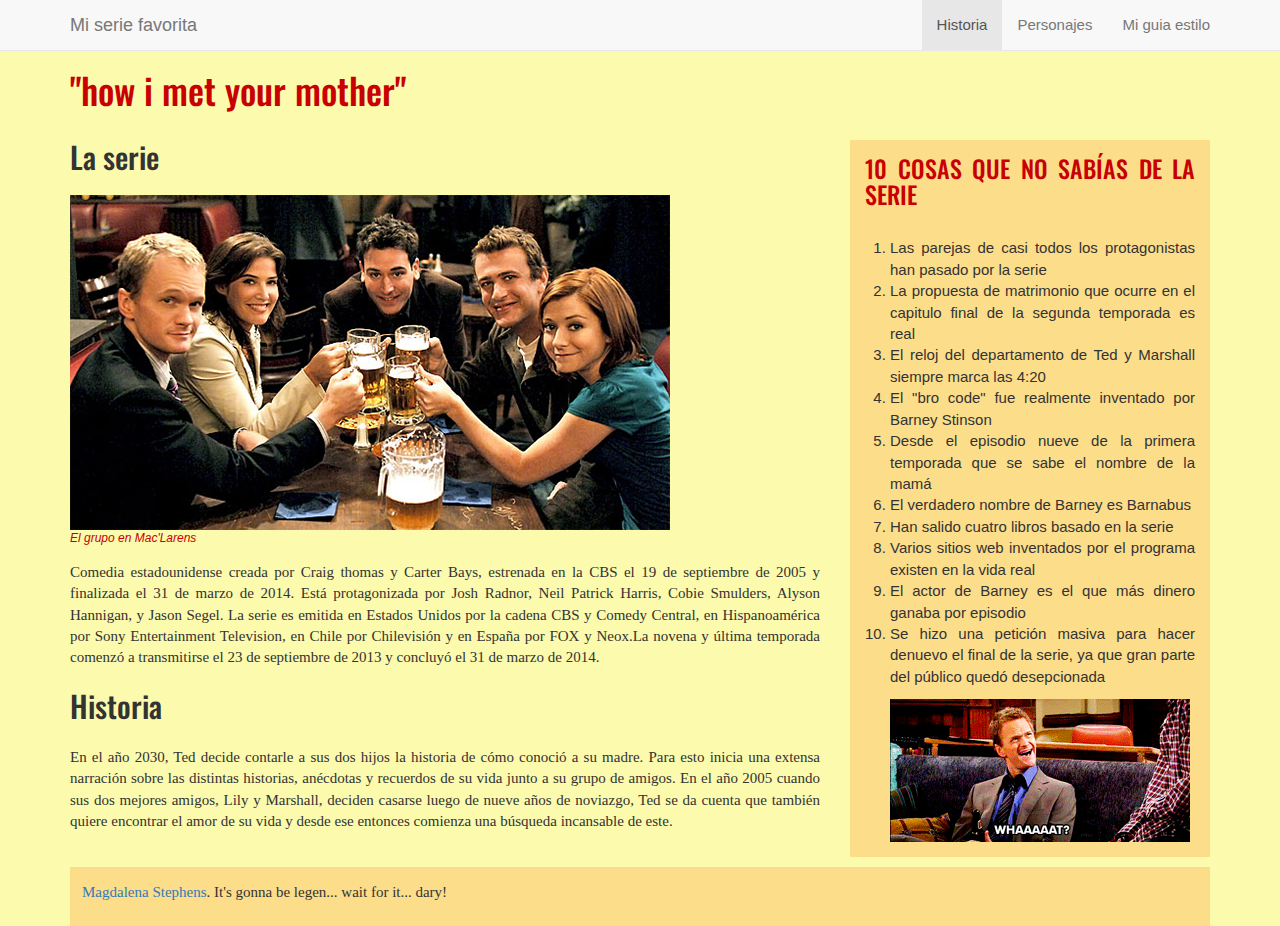
<file: index.html>
<!DOCTYPE html>
<html lang="es">
  <head>
    <meta charset="utf-8">
    <meta http-equiv="X-UA-Compatible" content="IE=edge">
    <meta name="viewport" content="width=device-width, initial-scale=1">
    <!-- COMMON TAGS -->
    <title>Mi serie favorita</title>
    <!-- Search Engine -->
    <meta name="description" content="Lo básico sobre "hoy i met your mother"">
    <meta name="image" content="http://elmeme.me/static/uploads/images/2015/06/91967/91967_main_full.jpg">
    <!-- Schema.org for Google -->
    <meta itemprop="name" content="Mi serie favorita">
    <meta itemprop="description" content="Lo básico sobre "hoy i met your mother"">
    <meta itemprop="image" content="http://elmeme.me/static/uploads/images/2015/06/91967/91967_main_full.jpg">
    <!-- Twitter -->
    <meta name="twitter:card" content="summary">
    <meta name="twitter:title" content="Mi serie favorita">
    <meta name="twitter:description" content="Lo básico sobre "hoy i met your mother"">
    <!-- Open Graph general (Facebook, Pinterest & Google+) -->
    <meta name="og:title" content="Mi serie favorita">
    <meta name="og:description" content="Lo básico sobre "hoy i met your mother"">
    <meta name="og:type" content="website">

  <link href="css/bootstrap.min.css" rel="stylesheet">
  <link href="ajustes.css" rel="stylesheet">
    <!--[if lt IE 9]>
      <script src="https://oss.maxcdn.com/html5shiv/3.7.3/html5shiv.min.js"></script>
      <script src="https://oss.maxcdn.com/respond/1.4.2/respond.min.js"></script>
    <![endif]-->
  </head>
  <body>
    <nav class="navbar navbar-default navbar-fixed-top">
        <div class="container">
          <div class="navbar-header">
            <button type="button" class="navbar-toggle collapsed" data-toggle="collapse" data-target="#navbar" aria-expanded="false" aria-controls="navbar">
              <span class="sr-only">Toggle navigation</span>
              <span class="icon-bar"></span>
              <span class="icon-bar"></span>
              <span class="icon-bar"></span>
            </button>
            <a class="navbar-brand" href="#">Mi serie favorita</a>
          </div>
          <div id="navbar" class="navbar-collapse collapse">
            <ul class="nav navbar-nav navbar-right">
            <li class="active"><a href="index.html">Historia</a></li>
            <li><a href="about.html">Personajes</a></li>
            <li><a href="style-guide.html">Mi guia estilo</a></li>
            </ul>
          </div><!--/.nav-collapse -->
        </div>
      </nav>

    <div class="container">
      <div class="row">
        <div class="col-sm-12">
          <header>
            <link href="https://fonts.googleapis.com/css?family=Oswald:700" rel="stylesheet">
          <h1>"how i met your mother"</h1>
        </header>
        </div><!--/col-->
        <div class="col-sm-8">
          <section>
          <h2>La serie <link href="https://fonts.googleapis.com/css?family=Oswald:700" rel="stylesheet"></h2>
         <figure><img src="images/Todos.png"></figure>
         <figcaption>El grupo en Mac'Larens</figcaption>
        <p>Comedia estadounidense creada por Craig thomas y Carter Bays, estrenada en la CBS el 19 de septiembre de 2005 y finalizada el 31 de marzo de 2014. Está protagonizada por Josh Radnor, Neil Patrick Harris, Cobie Smulders, Alyson Hannigan, y Jason Segel. La serie es emitida en Estados Unidos por la cadena CBS y Comedy Central, en Hispanoamérica por Sony Entertainment Television, en Chile por Chilevisión y en España por FOX y Neox.La novena y última temporada comenzó a transmitirse el 23 de septiembre de 2013 y concluyó el 31 de marzo de 2014.</p>
          <h2>Historia</h2>
          <p>En el año 2030, Ted decide contarle a sus dos hijos la historia de cómo conoció a su madre. Para esto inicia una extensa narración sobre las distintas historias, anécdotas y recuerdos de su vida junto a su grupo de amigos. En el año 2005 cuando sus dos mejores amigos, Lily y Marshall, deciden casarse luego de nueve años de noviazgo, Ted se da cuenta que también quiere encontrar el amor de su vida y desde ese entonces comienza una búsqueda incansable de este. </p>
        </section>
          </div><!--/col-->
        <div class="col-sm-4">
          <aside>
          <h3>10 COSAS QUE NO SABÍAS DE LA SERIE <link href="https://fonts.googleapis.com/css?family=Oswald:700" rel="stylesheet"></h3>
            <ol>
              <li>Las parejas de casi todos los protagonistas han pasado por la serie</li>
              <li>La propuesta de matrimonio que ocurre en el capitulo final de la segunda temporada es real</li>
              <li>El reloj del departamento de Ted y Marshall siempre marca las 4:20</li>
              <li>El "bro code" fue realmente inventado por Barney Stinson</li>
              <li>Desde el episodio nueve de la primera temporada que se sabe el nombre de la mamá</li>
              <li>El verdadero nombre de Barney es Barnabus</li>
              <li>Han salido cuatro libros basado en la serie</li>
              <li>Varios sitios web inventados por el programa existen en la vida real</li>
              <li>El actor de Barney es el que más dinero ganaba por episodio</li>
              <li>Se hizo una petición masiva para hacer denuevo el final de la serie, ya que gran parte del público quedó desepcionada</li>
<figure><img src="images/Whaaat.gif"></figure>
        </ol>
      </aside>
          </div><!--/col-->
          <div class="col-sm-12">
            <footer>
      <p><a href="mailto:mmstephens@uc.cl">Magdalena Stephens</a>.  It's gonna be legen... wait for it... dary!</p>
        </footer>
        </div><!--/col-->
      </div><!--/row-->
    </div><!--/contiNER-->
    <script src="js/jquery.min.js"></script>
    <script src="js/bootstrap.min.js"></script>
  </body>
</html>
</file>
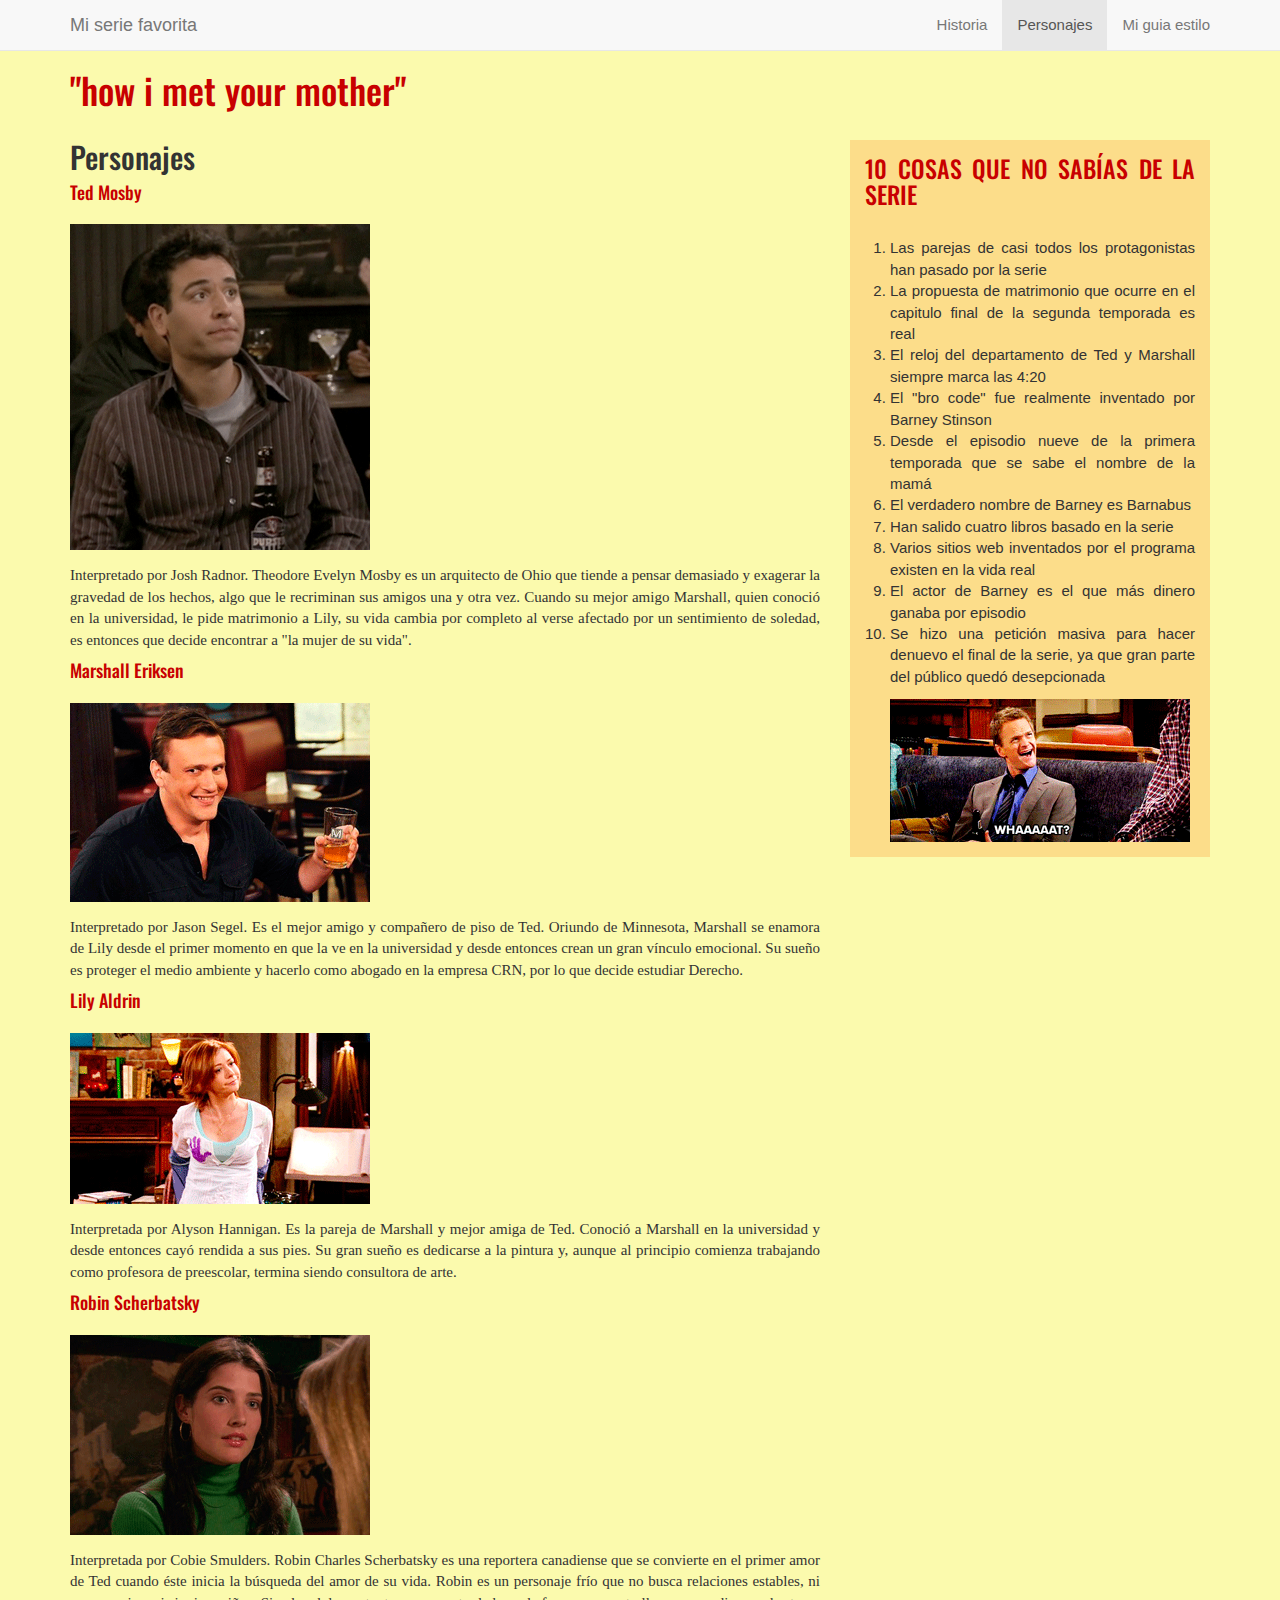
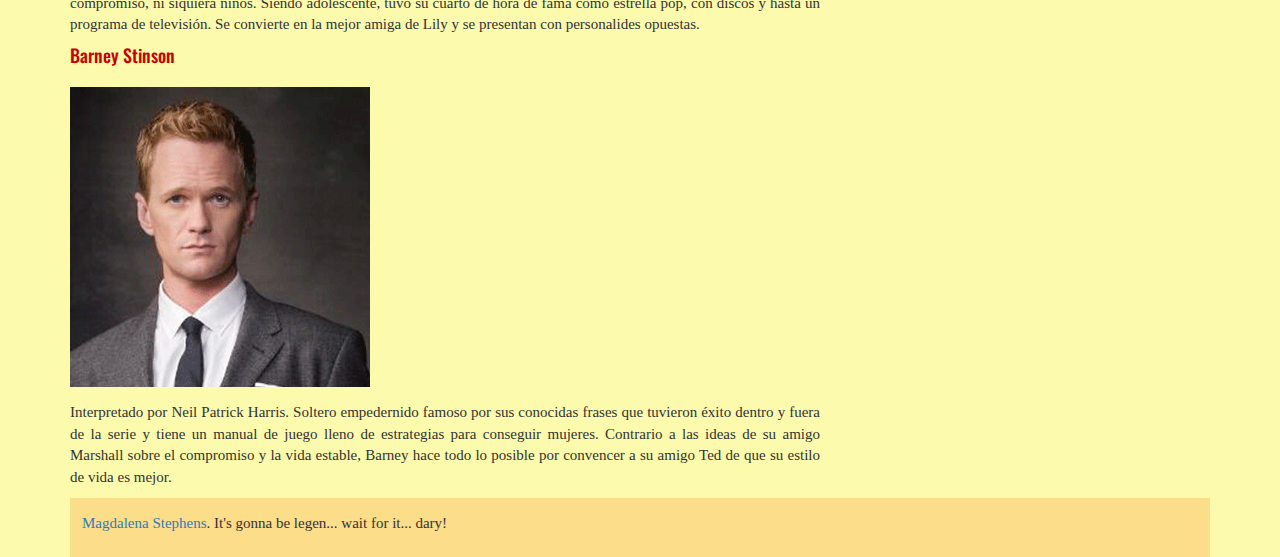
<file: about.html>
<!DOCTYPE html>
<html lang="es">
  <head>
    <meta charset="utf-8">
    <meta http-equiv="X-UA-Compatible" content="IE=edge">
    <meta name="viewport" content="width=device-width, initial-scale=1">
    <!-- COMMON TAGS -->
    <title>Mi serie favorita</title>
    <!-- Search Engine -->
    <meta name="description" content="Lo básico sobre "hoy i met your mother"">
    <meta name="image" content="http://elmeme.me/static/uploads/images/2015/06/91967/91967_main_full.jpg">
    <!-- Schema.org for Google -->
    <meta itemprop="name" content="Mi serie favorita">
    <meta itemprop="description" content="Lo básico sobre "hoy i met your mother"">
    <meta itemprop="image" content="http://elmeme.me/static/uploads/images/2015/06/91967/91967_main_full.jpg">
    <!-- Twitter -->
    <meta name="twitter:card" content="summary">
    <meta name="twitter:title" content="Mi serie favorita">
    <meta name="twitter:description" content="Lo básico sobre "hoy i met your mother"">
    <!-- Open Graph general (Facebook, Pinterest & Google+) -->
    <meta name="og:title" content="Mi serie favorita">
    <meta name="og:description" content="Lo básico sobre "hoy i met your mother"">
    <meta name="og:type" content="website">

  <link href="css/bootstrap.min.css" rel="stylesheet">
  <link href="ajustes.css" rel="stylesheet">

  <link href="css/bootstrap.min.css" rel="stylesheet">
  <link href="ajustes.css" rel="stylesheet">
    <!--[if lt IE 9]>
      <script src="https://oss.maxcdn.com/html5shiv/3.7.3/html5shiv.min.js"></script>
      <script src="https://oss.maxcdn.com/respond/1.4.2/respond.min.js"></script>
    <![endif]-->
  </head>
  <body>
    <nav class="navbar navbar-default navbar-fixed-top">
        <div class="container">
          <div class="navbar-header">
            <button type="button" class="navbar-toggle collapsed" data-toggle="collapse" data-target="#navbar" aria-expanded="false" aria-controls="navbar">
              <span class="sr-only">Toggle navigation</span>
              <span class="icon-bar"></span>
              <span class="icon-bar"></span>
              <span class="icon-bar"></span>
            </button>
            <a class="navbar-brand" href="#">Mi serie favorita</a>
          </div>
          <div id="navbar" class="navbar-collapse collapse">
            <ul class="nav navbar-nav navbar-right">
            <li><a href="index.html">Historia</a></li>
            <li class="active"><a href="about.html">Personajes</a></li>
            <li><a href="style-guide.html">Mi guia estilo</a></li>
            </ul>
          </div><!--/.nav-collapse -->
        </div>
      </nav>

    <div class="container">
      <div class="row">
        <div class="col-sm-12">
          <header>
            <link href="https://fonts.googleapis.com/css?family=Oswald:700" rel="stylesheet">
          <h1>"how i met your mother"</h1>
        </header>
        </div><!--/col-->
        <div class="col-sm-8">
          <section>
          <h2>Personajes</h2>
          <h4>Ted Mosby</h4>
          <figure><img src="images/Ted.gif"></figure>
          <p>Interpretado por Josh Radnor. Theodore Evelyn Mosby es un arquitecto de Ohio que tiende a pensar demasiado y exagerar la gravedad de los hechos, algo que le recriminan sus amigos una y otra vez. Cuando su mejor amigo Marshall, quien conoció en la universidad, le pide matrimonio a Lily, su vida cambia por completo al verse afectado por un sentimiento de soledad, es entonces que decide encontrar a "la mujer de su vida".</p>
          <h4>Marshall Eriksen</h4>
            <figure><img src="images/Marshall.gif"></figure>
          <p>Interpretado por Jason Segel. Es el mejor amigo y compañero de piso de Ted. Oriundo de Minnesota, Marshall se enamora de Lily desde el primer momento en que la ve en la universidad y desde entonces crean un gran vínculo emocional. Su sueño es proteger el medio ambiente y hacerlo como abogado en la empresa CRN, por lo que decide estudiar Derecho.</p>
          <h4>Lily Aldrin</h4>
            <figure><img src="images/lily.gif"></figure>
          <p>Interpretada por Alyson Hannigan. Es la pareja de Marshall y mejor amiga de Ted. Conoció a Marshall en la universidad y desde entonces cayó rendida a sus pies. Su gran sueño es dedicarse a la pintura y, aunque al principio comienza trabajando como profesora de preescolar, termina siendo consultora de arte.</p>
          <h4>Robin Scherbatsky</h4>
              <figure><img src="images/Robin.gif"></figure>
            <p>Interpretada por Cobie Smulders. Robin Charles Scherbatsky es una reportera canadiense que se convierte en el primer amor de Ted cuando éste inicia la búsqueda del amor de su vida. Robin es un personaje frío que no busca relaciones estables, ni compromiso, ni siquiera niños. Siendo adolescente, tuvo su cuarto de hora de fama como estrella pop, con discos y hasta un programa de televisión. Se convierte en la mejor amiga de Lily y se presentan con personalides opuestas.</p>
            <h4>Barney Stinson</h4>
              <figure><img src="images/Barney.gif"></figure>
            <p>Interpretado por Neil Patrick Harris. Soltero empedernido famoso por sus conocidas frases que tuvieron éxito dentro y fuera de la serie y tiene un manual de juego lleno de estrategias para conseguir mujeres. Contrario a las ideas de su amigo Marshall sobre el compromiso y la vida estable, Barney hace todo lo posible por convencer a su amigo Ted de que su estilo de vida es mejor. </p>
        </section>
          </div><!--/col-->
        <div class="col-sm-4">
          <aside>
          <h3>10 COSAS QUE NO SABÍAS DE LA SERIE<link href="https://fonts.googleapis.com/css?family=Oswald:700" rel="stylesheet"></h3>
          <ol>
            <li>Las parejas de casi todos los protagonistas han pasado por la serie</li>
            <li>La propuesta de matrimonio que ocurre en el capitulo final de la segunda temporada es real</li>
            <li>El reloj del departamento de Ted y Marshall siempre marca las 4:20</li>
            <li>El "bro code" fue realmente inventado por Barney Stinson</li>
            <li>Desde el episodio nueve de la primera temporada que se sabe el nombre de la mamá</li>
            <li>El verdadero nombre de Barney es Barnabus</li>
            <li>Han salido cuatro libros basado en la serie</li>
            <li>Varios sitios web inventados por el programa existen en la vida real</li>
            <li>El actor de Barney es el que más dinero ganaba por episodio</li>
            <li>Se hizo una petición masiva para hacer denuevo el final de la serie, ya que gran parte del público quedó desepcionada</li>
<figure><img src="images/Whaaat.gif"></figure>
      </ol>
        </aside>
          </div><!--/col-->
          <div class="col-sm-12">
            <footer>
          <p><a href="mailto:mmstephens@uc.cl">Magdalena Stephens</a>.  It's gonna be legen... wait for it... dary!</p>
        </footer>
        </div><!--/col-->
      </div><!--/row-->
    </div><!--/contiNER-->
    <script src="js/jquery.min.js"></script>
    <script src="js/bootstrap.min.js"></script>
  </body>
</html>
</file>
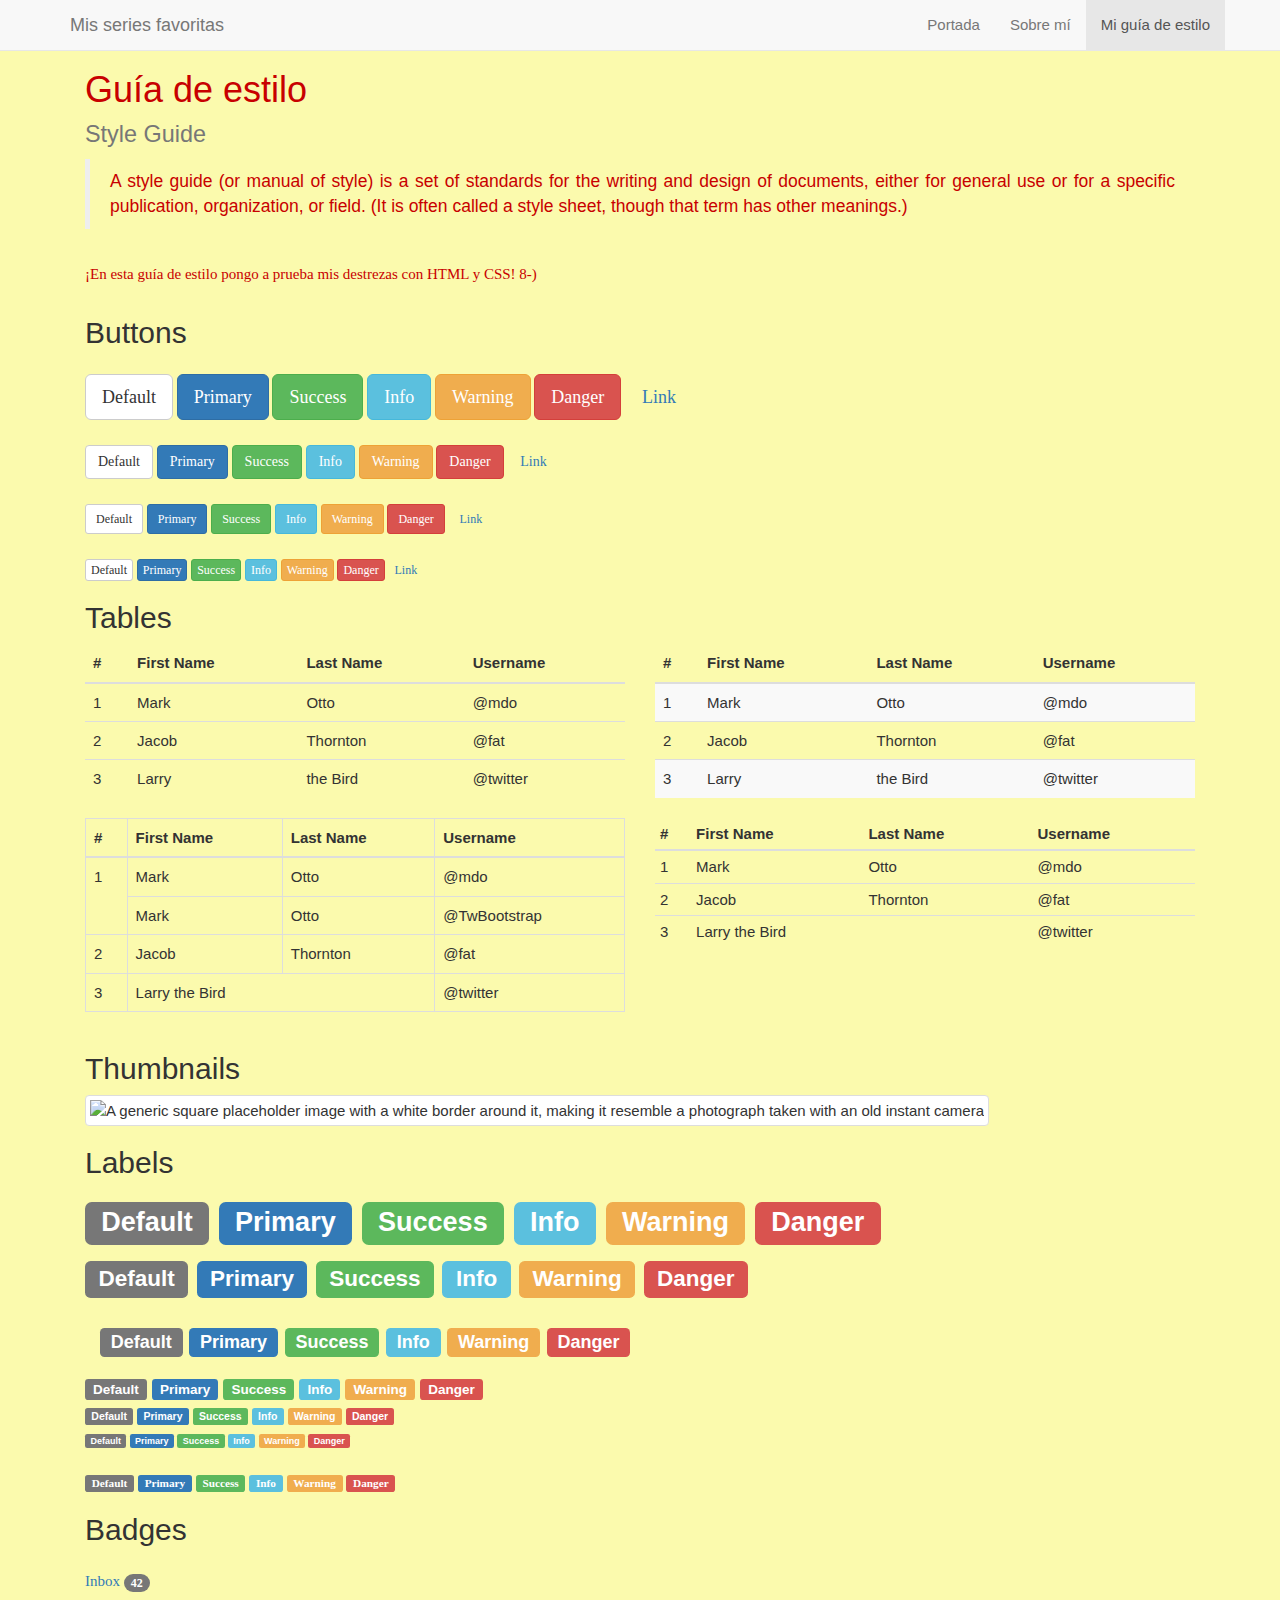
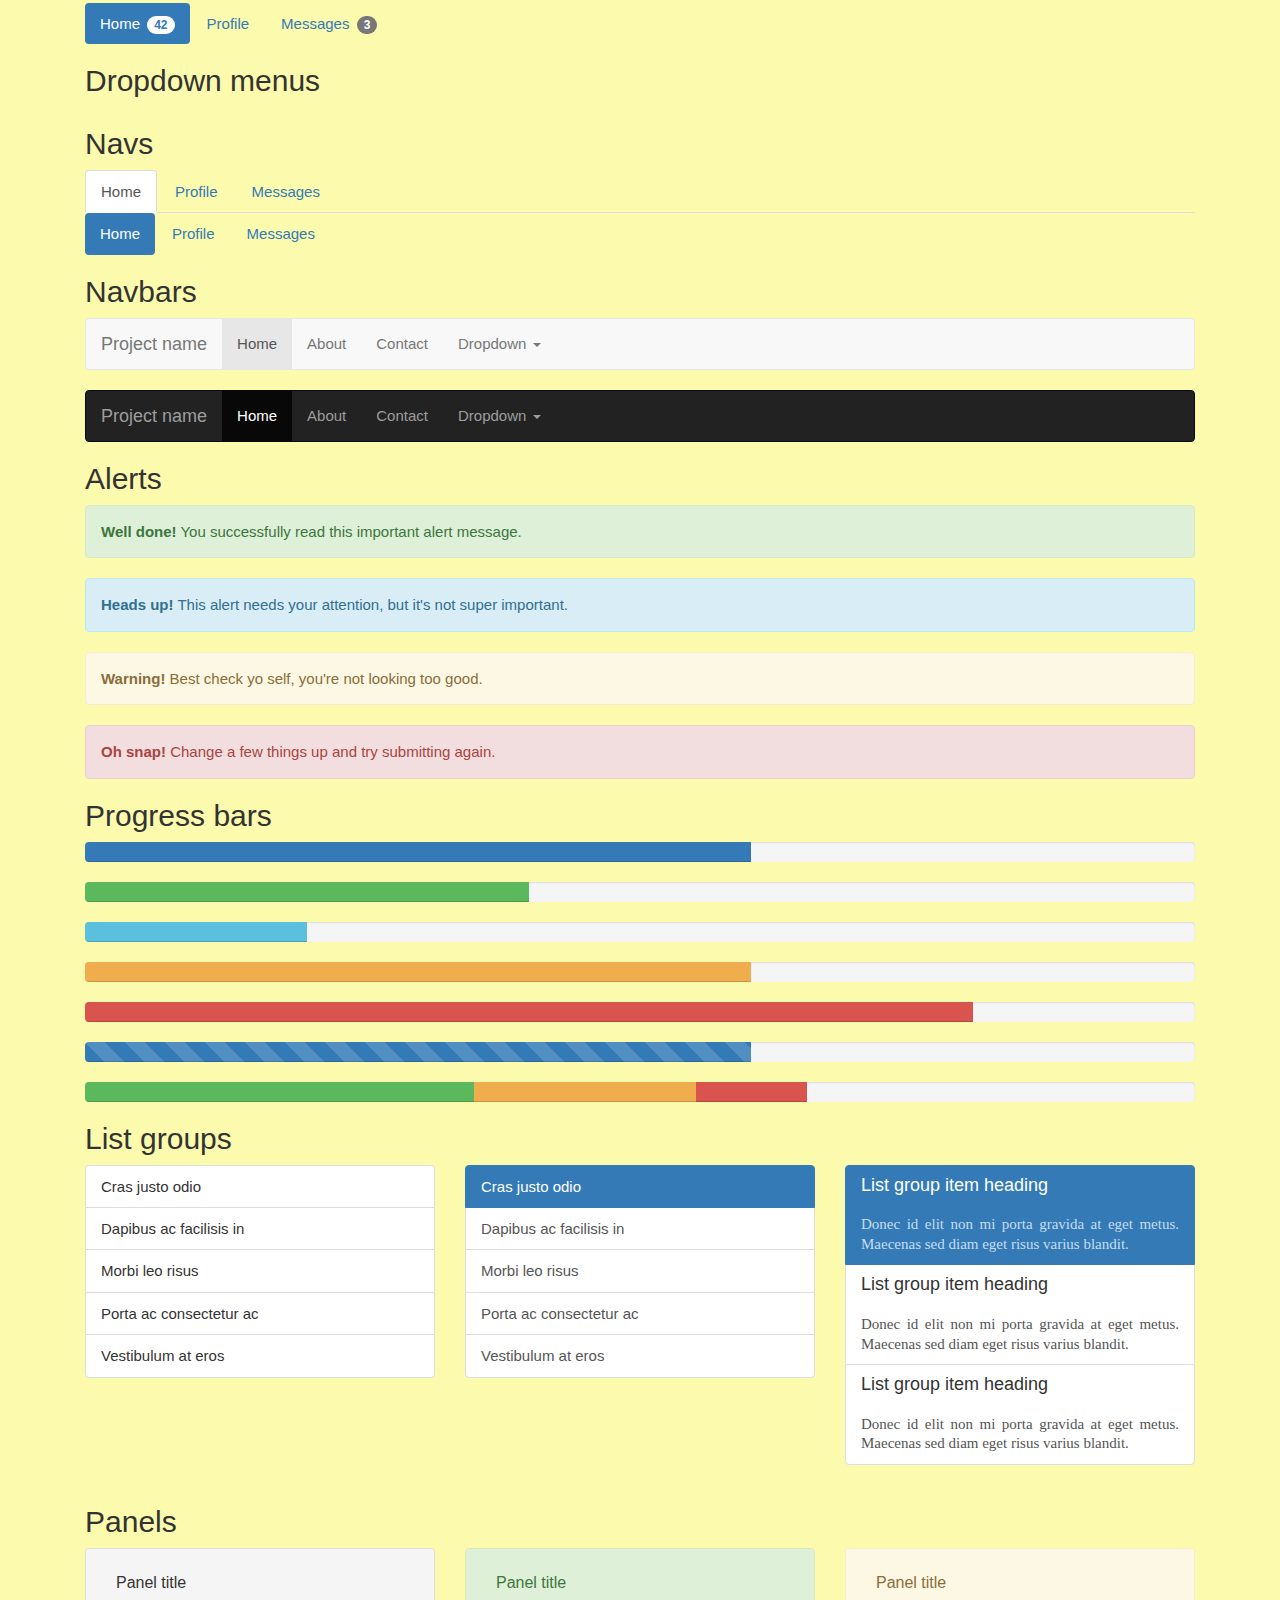
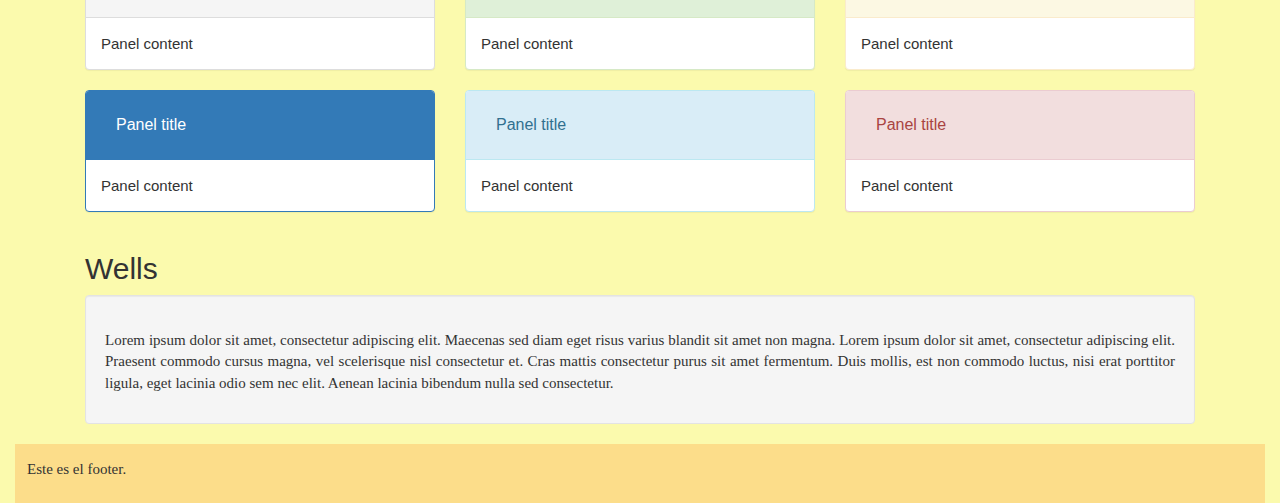
<file: style-guide.html>
<!DOCTYPE html>
<html lang="es">
  <head>
    <meta charset="utf-8">
    <meta http-equiv="X-UA-Compatible" content="IE=edge">
    <meta name="viewport" content="width=device-width, initial-scale=1">
    <!-- COMMON TAGS -->
    <title>Pendiente</title>
    <!-- Search Engine -->
    <meta name="description" content="pendiente">
    <meta name="image" content="Pendiente">
    <!-- Schema.org for Google -->
    <meta itemprop="name" content="Pendiente">
    <meta itemprop="description" content="pendiente">
    <meta itemprop="image" content="Pendiente">
    <!-- Twitter -->
    <meta name="twitter:card" content="summary">
    <meta name="twitter:title" content="Pendiente">
    <meta name="twitter:description" content="pendiente">
    <meta name="twitter:image:src" content="Pendiente">
    <meta name="twitter:player" content="Pendiente">
    <!-- Open Graph general (Facebook, Pinterest & Google+) -->
    <meta name="og:title" content="Pendiente">
    <meta name="og:description" content="pendiente">
    <meta name="og:image" content="Pendiente">
    <meta name="og:url" content="Pendiente">
    <meta name="og:site_name" content="Pendiente">
    <meta name="og:locale" content="en_CL">
    <meta name="og:video" content="Pendiente">
    <meta name="og:type" content="website">

    <link href="css/bootstrap.min.css" rel="stylesheet">
    <link href="ajustes.css" rel="stylesheet">
    <!--[if lt IE 9]>
      <script src="https://oss.maxcdn.com/html5shiv/3.7.3/html5shiv.min.js"></script>
      <script src="https://oss.maxcdn.com/respond/1.4.2/respond.min.js"></script>
    <![endif]-->
  </head>
  <body>

    <nav class="navbar navbar-default navbar-fixed-top">
      <div class="container">
        <div class="navbar-header">
          <button type="button" class="navbar-toggle collapsed" data-toggle="collapse" data-target="#navbar" aria-expanded="false" aria-controls="navbar">
            <span class="sr-only">Toggle navigation</span>
            <span class="icon-bar"></span>
            <span class="icon-bar"></span>
            <span class="icon-bar"></span>
          </button>
          <a class="navbar-brand" href="#">Mis series favoritas</a>
        </div>
        <div id="navbar" class="navbar-collapse collapse">
          <ul class="nav navbar-nav navbar-right">
            <li><a href="index.html">Portada</a></li>
            <li><a href="about.html">Sobre mí</a></li>
            <li class="active"><a href="style-guide.html">Mi guía de estilo</a></li>
          </ul>
        </div><!--/.nav-collapse -->
      </div>
    </nav>

    <div class="container">

      <div class="col-sm-12">
        <header>
          <h1>Guía de estilo<br />
            <small>Style Guide</small></h1>
          <blockquote cite="https://en.wikipedia.org/wiki/Style_guide">A style guide (or manual of style) is a set of
            standards for the writing and design of documents, either for general use or for a specific publication,
            organization, or field. (It is often called a style sheet, though that term has other meanings.)</blockquote>
          <p>¡En esta guía de estilo pongo a prueba mis destrezas con HTML y CSS! 8-)</p>
        </header>
      </div>
      <!-- Main jumbotron for a primary marketing message or call to action -->
      <div class="col-sm-12">
        <section>

        <h2>Buttons</h2>
      <p>
        <button type="button" class="btn btn-lg btn-default">Default</button>
        <button type="button" class="btn btn-lg btn-primary">Primary</button>
        <button type="button" class="btn btn-lg btn-success">Success</button>
        <button type="button" class="btn btn-lg btn-info">Info</button>
        <button type="button" class="btn btn-lg btn-warning">Warning</button>
        <button type="button" class="btn btn-lg btn-danger">Danger</button>
        <button type="button" class="btn btn-lg btn-link">Link</button>
      </p>
      <p>
        <button type="button" class="btn btn-default">Default</button>
        <button type="button" class="btn btn-primary">Primary</button>
        <button type="button" class="btn btn-success">Success</button>
        <button type="button" class="btn btn-info">Info</button>
        <button type="button" class="btn btn-warning">Warning</button>
        <button type="button" class="btn btn-danger">Danger</button>
        <button type="button" class="btn btn-link">Link</button>
      </p>
      <p>
        <button type="button" class="btn btn-sm btn-default">Default</button>
        <button type="button" class="btn btn-sm btn-primary">Primary</button>
        <button type="button" class="btn btn-sm btn-success">Success</button>
        <button type="button" class="btn btn-sm btn-info">Info</button>
        <button type="button" class="btn btn-sm btn-warning">Warning</button>
        <button type="button" class="btn btn-sm btn-danger">Danger</button>
        <button type="button" class="btn btn-sm btn-link">Link</button>
      </p>
      <p>
        <button type="button" class="btn btn-xs btn-default">Default</button>
        <button type="button" class="btn btn-xs btn-primary">Primary</button>
        <button type="button" class="btn btn-xs btn-success">Success</button>
        <button type="button" class="btn btn-xs btn-info">Info</button>
        <button type="button" class="btn btn-xs btn-warning">Warning</button>
        <button type="button" class="btn btn-xs btn-danger">Danger</button>
        <button type="button" class="btn btn-xs btn-link">Link</button>
      </p>


        <h2>Tables</h2>
      <div class="row">
        <div class="col-md-6">
          <table class="table">
            <thead>
              <tr>
                <th>#</th>
                <th>First Name</th>
                <th>Last Name</th>
                <th>Username</th>
              </tr>
            </thead>
            <tbody>
              <tr>
                <td>1</td>
                <td>Mark</td>
                <td>Otto</td>
                <td>@mdo</td>
              </tr>
              <tr>
                <td>2</td>
                <td>Jacob</td>
                <td>Thornton</td>
                <td>@fat</td>
              </tr>
              <tr>
                <td>3</td>
                <td>Larry</td>
                <td>the Bird</td>
                <td>@twitter</td>
              </tr>
            </tbody>
          </table>
        </div>
        <div class="col-md-6">
          <table class="table table-striped">
            <thead>
              <tr>
                <th>#</th>
                <th>First Name</th>
                <th>Last Name</th>
                <th>Username</th>
              </tr>
            </thead>
            <tbody>
              <tr>
                <td>1</td>
                <td>Mark</td>
                <td>Otto</td>
                <td>@mdo</td>
              </tr>
              <tr>
                <td>2</td>
                <td>Jacob</td>
                <td>Thornton</td>
                <td>@fat</td>
              </tr>
              <tr>
                <td>3</td>
                <td>Larry</td>
                <td>the Bird</td>
                <td>@twitter</td>
              </tr>
            </tbody>
          </table>
        </div>
      </div>

      <div class="row">
        <div class="col-md-6">
          <table class="table table-bordered">
            <thead>
              <tr>
                <th>#</th>
                <th>First Name</th>
                <th>Last Name</th>
                <th>Username</th>
              </tr>
            </thead>
            <tbody>
              <tr>
                <td rowspan="2">1</td>
                <td>Mark</td>
                <td>Otto</td>
                <td>@mdo</td>
              </tr>
              <tr>
                <td>Mark</td>
                <td>Otto</td>
                <td>@TwBootstrap</td>
              </tr>
              <tr>
                <td>2</td>
                <td>Jacob</td>
                <td>Thornton</td>
                <td>@fat</td>
              </tr>
              <tr>
                <td>3</td>
                <td colspan="2">Larry the Bird</td>
                <td>@twitter</td>
              </tr>
            </tbody>
          </table>
        </div>
        <div class="col-md-6">
          <table class="table table-condensed">
            <thead>
              <tr>
                <th>#</th>
                <th>First Name</th>
                <th>Last Name</th>
                <th>Username</th>
              </tr>
            </thead>
            <tbody>
              <tr>
                <td>1</td>
                <td>Mark</td>
                <td>Otto</td>
                <td>@mdo</td>
              </tr>
              <tr>
                <td>2</td>
                <td>Jacob</td>
                <td>Thornton</td>
                <td>@fat</td>
              </tr>
              <tr>
                <td>3</td>
                <td colspan="2">Larry the Bird</td>
                <td>@twitter</td>
              </tr>
            </tbody>
          </table>
        </div>
      </div>


        <h2>Thumbnails</h2>
      <img data-src="holder.js/200x200" class="img-thumbnail" alt="A generic square placeholder image with a white border around it, making it resemble a photograph taken with an old instant camera">


        <h2>Labels</h2>
      <h1>
        <span class="label label-default">Default</span>
        <span class="label label-primary">Primary</span>
        <span class="label label-success">Success</span>
        <span class="label label-info">Info</span>
        <span class="label label-warning">Warning</span>
        <span class="label label-danger">Danger</span>
      </h1>
      <h2>
        <span class="label label-default">Default</span>
        <span class="label label-primary">Primary</span>
        <span class="label label-success">Success</span>
        <span class="label label-info">Info</span>
        <span class="label label-warning">Warning</span>
        <span class="label label-danger">Danger</span>
      </h2>
      <h3>
        <span class="label label-default">Default</span>
        <span class="label label-primary">Primary</span>
        <span class="label label-success">Success</span>
        <span class="label label-info">Info</span>
        <span class="label label-warning">Warning</span>
        <span class="label label-danger">Danger</span>
      </h3>
      <h4>
        <span class="label label-default">Default</span>
        <span class="label label-primary">Primary</span>
        <span class="label label-success">Success</span>
        <span class="label label-info">Info</span>
        <span class="label label-warning">Warning</span>
        <span class="label label-danger">Danger</span>
      </h4>
      <h5>
        <span class="label label-default">Default</span>
        <span class="label label-primary">Primary</span>
        <span class="label label-success">Success</span>
        <span class="label label-info">Info</span>
        <span class="label label-warning">Warning</span>
        <span class="label label-danger">Danger</span>
      </h5>
      <h6>
        <span class="label label-default">Default</span>
        <span class="label label-primary">Primary</span>
        <span class="label label-success">Success</span>
        <span class="label label-info">Info</span>
        <span class="label label-warning">Warning</span>
        <span class="label label-danger">Danger</span>
      </h6>
      <p>
        <span class="label label-default">Default</span>
        <span class="label label-primary">Primary</span>
        <span class="label label-success">Success</span>
        <span class="label label-info">Info</span>
        <span class="label label-warning">Warning</span>
        <span class="label label-danger">Danger</span>
      </p>


        <h2>Badges</h2>
      <p>
        <a href="#">Inbox <span class="badge">42</span></a>
      </p>
      <ul class="nav nav-pills" role="tablist">
        <li role="presentation" class="active"><a href="#">Home <span class="badge">42</span></a></li>
        <li role="presentation"><a href="#">Profile</a></li>
        <li role="presentation"><a href="#">Messages <span class="badge">3</span></a></li>
      </ul>


          <h2>Dropdown menus</h2>
      <div class="dropdown theme-dropdown clearfix">
        <a id="dropdownMenu1" href="#" class="sr-only dropdown-toggle" data-toggle="dropdown" role="button" aria-haspopup="true" aria-expanded="false">Dropdown <span class="caret"></span></a>
        <ul class="dropdown-menu" aria-labelledby="dropdownMenu1">
          <li class="active"><a href="#">Action</a></li>
          <li><a href="#">Another action</a></li>
          <li><a href="#">Something else here</a></li>
          <li role="separator" class="divider"></li>
          <li><a href="#">Separated link</a></li>
        </ul>
      </div>


        <h2>Navs</h2>
      <ul class="nav nav-tabs" role="tablist">
        <li role="presentation" class="active"><a href="#">Home</a></li>
        <li role="presentation"><a href="#">Profile</a></li>
        <li role="presentation"><a href="#">Messages</a></li>
      </ul>
      <ul class="nav nav-pills" role="tablist">
        <li role="presentation" class="active"><a href="#">Home</a></li>
        <li role="presentation"><a href="#">Profile</a></li>
        <li role="presentation"><a href="#">Messages</a></li>
      </ul>


        <h2>Navbars</h2>

      <nav class="navbar navbar-default">
        <div class="container">
          <div class="navbar-header">
            <button type="button" class="navbar-toggle collapsed" data-toggle="collapse" data-target=".navbar-collapse">
              <span class="sr-only">Toggle navigation</span>
              <span class="icon-bar"></span>
              <span class="icon-bar"></span>
              <span class="icon-bar"></span>
            </button>
            <a class="navbar-brand" href="#">Project name</a>
          </div>
          <div class="navbar-collapse collapse">
            <ul class="nav navbar-nav">
              <li class="active"><a href="#">Home</a></li>
              <li><a href="#about">About</a></li>
              <li><a href="#contact">Contact</a></li>
              <li class="dropdown">
                <a href="#" class="dropdown-toggle" data-toggle="dropdown" role="button" aria-haspopup="true" aria-expanded="false">Dropdown <span class="caret"></span></a>
                <ul class="dropdown-menu">
                  <li><a href="#">Action</a></li>
                  <li><a href="#">Another action</a></li>
                  <li><a href="#">Something else here</a></li>
                  <li role="separator" class="divider"></li>
                  <li class="dropdown-header">Nav header</li>
                  <li><a href="#">Separated link</a></li>
                  <li><a href="#">One more separated link</a></li>
                </ul>
              </li>
            </ul>
          </div><!--/.nav-collapse -->
        </div>
      </nav>

      <nav class="navbar navbar-inverse">
        <div class="container">
          <div class="navbar-header">
            <button type="button" class="navbar-toggle collapsed" data-toggle="collapse" data-target=".navbar-collapse">
              <span class="sr-only">Toggle navigation</span>
              <span class="icon-bar"></span>
              <span class="icon-bar"></span>
              <span class="icon-bar"></span>
            </button>
            <a class="navbar-brand" href="#">Project name</a>
          </div>
          <div class="navbar-collapse collapse">
            <ul class="nav navbar-nav">
              <li class="active"><a href="#">Home</a></li>
              <li><a href="#about">About</a></li>
              <li><a href="#contact">Contact</a></li>
              <li class="dropdown">
                <a href="#" class="dropdown-toggle" data-toggle="dropdown" role="button" aria-haspopup="true" aria-expanded="false">Dropdown <span class="caret"></span></a>
                <ul class="dropdown-menu">
                  <li><a href="#">Action</a></li>
                  <li><a href="#">Another action</a></li>
                  <li><a href="#">Something else here</a></li>
                  <li role="separator" class="divider"></li>
                  <li class="dropdown-header">Nav header</li>
                  <li><a href="#">Separated link</a></li>
                  <li><a href="#">One more separated link</a></li>
                </ul>
              </li>
            </ul>
          </div><!--/.nav-collapse -->
        </div>
      </nav>


        <h2>Alerts</h2>
      <div class="alert alert-success" role="alert">
        <strong>Well done!</strong> You successfully read this important alert message.
      </div>
      <div class="alert alert-info" role="alert">
        <strong>Heads up!</strong> This alert needs your attention, but it's not super important.
      </div>
      <div class="alert alert-warning" role="alert">
        <strong>Warning!</strong> Best check yo self, you're not looking too good.
      </div>
      <div class="alert alert-danger" role="alert">
        <strong>Oh snap!</strong> Change a few things up and try submitting again.
      </div>


        <h2>Progress bars</h2>
      <div class="progress">
        <div class="progress-bar" role="progressbar" aria-valuenow="60" aria-valuemin="0" aria-valuemax="100" style="width: 60%;"><span class="sr-only">60% Complete</span></div>
      </div>
      <div class="progress">
        <div class="progress-bar progress-bar-success" role="progressbar" aria-valuenow="40" aria-valuemin="0" aria-valuemax="100" style="width: 40%"><span class="sr-only">40% Complete (success)</span></div>
      </div>
      <div class="progress">
        <div class="progress-bar progress-bar-info" role="progressbar" aria-valuenow="20" aria-valuemin="0" aria-valuemax="100" style="width: 20%"><span class="sr-only">20% Complete</span></div>
      </div>
      <div class="progress">
        <div class="progress-bar progress-bar-warning" role="progressbar" aria-valuenow="60" aria-valuemin="0" aria-valuemax="100" style="width: 60%"><span class="sr-only">60% Complete (warning)</span></div>
      </div>
      <div class="progress">
        <div class="progress-bar progress-bar-danger" role="progressbar" aria-valuenow="80" aria-valuemin="0" aria-valuemax="100" style="width: 80%"><span class="sr-only">80% Complete (danger)</span></div>
      </div>
      <div class="progress">
        <div class="progress-bar progress-bar-striped" role="progressbar" aria-valuenow="60" aria-valuemin="0" aria-valuemax="100" style="width: 60%"><span class="sr-only">60% Complete</span></div>
      </div>
      <div class="progress">
        <div class="progress-bar progress-bar-success" style="width: 35%"><span class="sr-only">35% Complete (success)</span></div>
        <div class="progress-bar progress-bar-warning" style="width: 20%"><span class="sr-only">20% Complete (warning)</span></div>
        <div class="progress-bar progress-bar-danger" style="width: 10%"><span class="sr-only">10% Complete (danger)</span></div>
      </div>

        <h2>List groups</h2>
      <div class="row">
        <div class="col-sm-4">
          <ul class="list-group">
            <li class="list-group-item">Cras justo odio</li>
            <li class="list-group-item">Dapibus ac facilisis in</li>
            <li class="list-group-item">Morbi leo risus</li>
            <li class="list-group-item">Porta ac consectetur ac</li>
            <li class="list-group-item">Vestibulum at eros</li>
          </ul>
        </div><!-- /.col-sm-4 -->
        <div class="col-sm-4">
          <div class="list-group">
            <a href="#" class="list-group-item active">
              Cras justo odio
            </a>
            <a href="#" class="list-group-item">Dapibus ac facilisis in</a>
            <a href="#" class="list-group-item">Morbi leo risus</a>
            <a href="#" class="list-group-item">Porta ac consectetur ac</a>
            <a href="#" class="list-group-item">Vestibulum at eros</a>
          </div>
        </div><!-- /.col-sm-4 -->
        <div class="col-sm-4">
          <div class="list-group">
            <a href="#" class="list-group-item active">
              <h4 class="list-group-item-heading">List group item heading</h4>
              <p class="list-group-item-text">Donec id elit non mi porta gravida at eget metus. Maecenas sed diam eget risus varius blandit.</p>
            </a>
            <a href="#" class="list-group-item">
              <h4 class="list-group-item-heading">List group item heading</h4>
              <p class="list-group-item-text">Donec id elit non mi porta gravida at eget metus. Maecenas sed diam eget risus varius blandit.</p>
            </a>
            <a href="#" class="list-group-item">
              <h4 class="list-group-item-heading">List group item heading</h4>
              <p class="list-group-item-text">Donec id elit non mi porta gravida at eget metus. Maecenas sed diam eget risus varius blandit.</p>
            </a>
          </div>
        </div><!-- /.col-sm-4 -->
      </div>


        <h2>Panels</h2>
      <div class="row">
        <div class="col-sm-4">
          <div class="panel panel-default">
            <div class="panel-heading">
              <h3 class="panel-title">Panel title</h3>
            </div>
            <div class="panel-body">
              Panel content
            </div>
          </div>
          <div class="panel panel-primary">
            <div class="panel-heading">
              <h3 class="panel-title">Panel title</h3>
            </div>
            <div class="panel-body">
              Panel content
            </div>
          </div>
        </div><!-- /.col-sm-4 -->
        <div class="col-sm-4">
          <div class="panel panel-success">
            <div class="panel-heading">
              <h3 class="panel-title">Panel title</h3>
            </div>
            <div class="panel-body">
              Panel content
            </div>
          </div>
          <div class="panel panel-info">
            <div class="panel-heading">
              <h3 class="panel-title">Panel title</h3>
            </div>
            <div class="panel-body">
              Panel content
            </div>
          </div>
        </div><!-- /.col-sm-4 -->
        <div class="col-sm-4">
          <div class="panel panel-warning">
            <div class="panel-heading">
              <h3 class="panel-title">Panel title</h3>
            </div>
            <div class="panel-body">
              Panel content
            </div>
          </div>
          <div class="panel panel-danger">
            <div class="panel-heading">
              <h3 class="panel-title">Panel title</h3>
            </div>
            <div class="panel-body">
              Panel content
            </div>
          </div>
        </div><!-- /.col-sm-4 -->
      </div>


      <h2>Wells</h2>
      <div class="well">
        <p>Lorem ipsum dolor sit amet, consectetur adipiscing elit. Maecenas sed diam eget risus varius blandit sit amet non magna. Lorem ipsum dolor sit amet, consectetur adipiscing elit. Praesent commodo cursus magna, vel scelerisque nisl consectetur et. Cras mattis consectetur purus sit amet fermentum. Duis mollis, est non commodo luctus, nisi erat porttitor ligula, eget lacinia odio sem nec elit. Aenean lacinia bibendum nulla sed consectetur.</p>
      </div>
        </section>
          </div>
          </div>


      <div class="col-sm-12">
        <footer>
          <p>Este es el footer.</p>
        </footer>
      </div>
    </div><!--/container-->
    <script src="js/jquery.min.js"></script>
    <script src="js/bootstrap.min.js"></script>
  </body>
</html>
</file>
<file: ajustes.css>
/* Acá pondré mis ajustes */
body{
  background: rgb(251,250,173);
  padding-top:50px;
  text-align: justify;
  font-size: 15px
}

h3{
  padding-top: 15px;
  padding-left: 15px;
  padding-right: 15px;
  padding-bottom: 15px;
  color: rgb(200,0,0);
  font-family: 'Oswald', sans-serif;
}

h4{
  color: rgb(200,0,0);
  font-family: 'Oswald', sans-serif;
}

h2{
  font-family: 'Oswald', sans-serif;
}
ol{
  padding-top: 5px;
  padding-left: 40px;
  padding-right: 15px;
  padding-bottom: 15px;
}

p{
  padding-top: 15px;
  font-family: 'PT Serif', serif;
  font-size: 15px;
}

header{
  color: rgb(200,0,0);
  font-family: 'Oswald', sans-serif;
}

figcaption{
  font-style: oblique;
  font-size: 12px;
  color: rgb(200,0,0)
}

@media (max-width: 768px) {
figure{width:100%; padding-right:0; clear:both; padding-top: 12px;}
}
figure img{filter:grayscale(100%); padding-top: 12px;}
:hover figure img{
  filter:grayscale(0);
  padding-top: 12px;
}
aside,footer {background-color: rgb(252,221,138)}

footer{
  padding-left: 12px;
  padding-bottom: 12px;
}
</file>
